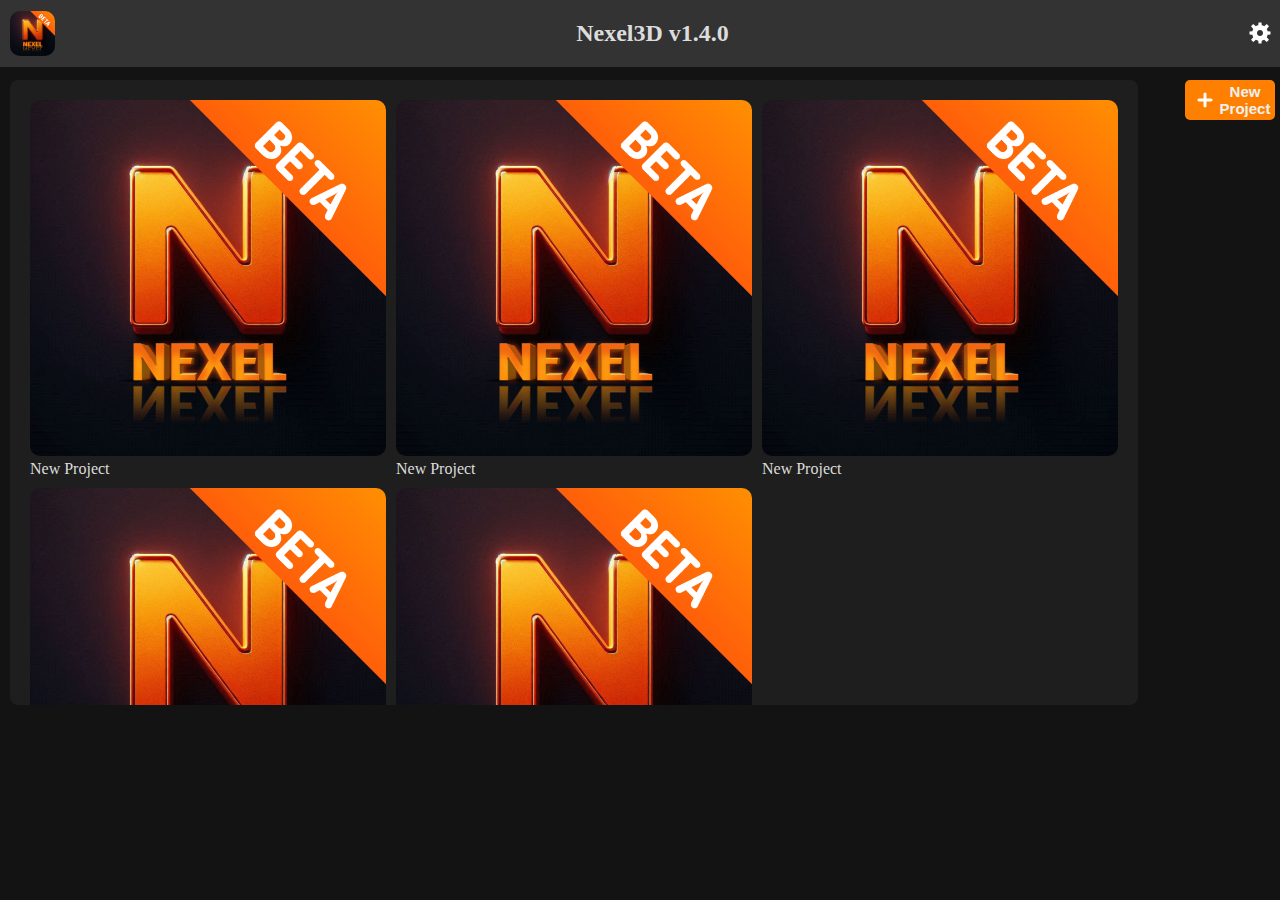
<file: projects.html>
<!DOCTYPE html>
<html lang="en">
<head>
  <meta charset="UTF-8">
  <meta name="viewport" content="width=device-width, initial-scale=1.0">
  <meta http-equiv="X-UA-Compatible" content="ie=edge">
  <title>Projects</title>
  
  <link rel="stylesheet" href="projects.css"></link>
</head>
<body>
  
  <div id="header">
    <img id="nexelLogo" src="assets/Textures/Nexel Beta Logo.png">
    <h2>Nexel3D v1.4.0</h2>
    
    <button id="preferences"><img src="icons/preferences.svg"></button>
  </div>
  
  <div id="projectList">
    
  <div class="projectCard">
    <img class="projectScreenshot" src="assets/Textures/Nexel Beta Logo.png">
    New Project
  </div>
  <div class="projectCard">
    <img class="projectScreenshot" src="assets/Textures/Nexel Beta Logo.png">
    New Project
  </div>
  <div class="projectCard">
    <img class="projectScreenshot" src="assets/Textures/Nexel Beta Logo.png">
    New Project
  </div>
  <div class="projectCard">
    <img class="projectScreenshot" src="assets/Textures/Nexel Beta Logo.png">
    New Project
  </div>
  <div class="projectCard">
    <img class="projectScreenshot" src="assets/Textures/Nexel Beta Logo.png">
    New Project
  </div>
  <!-- Add more project cards here -->
</div>
  
  <button id="newProject"><img src="icons/add.svg">New Project</button>
  
</body>

<script src="projects.js"></script>

</html>
</file>
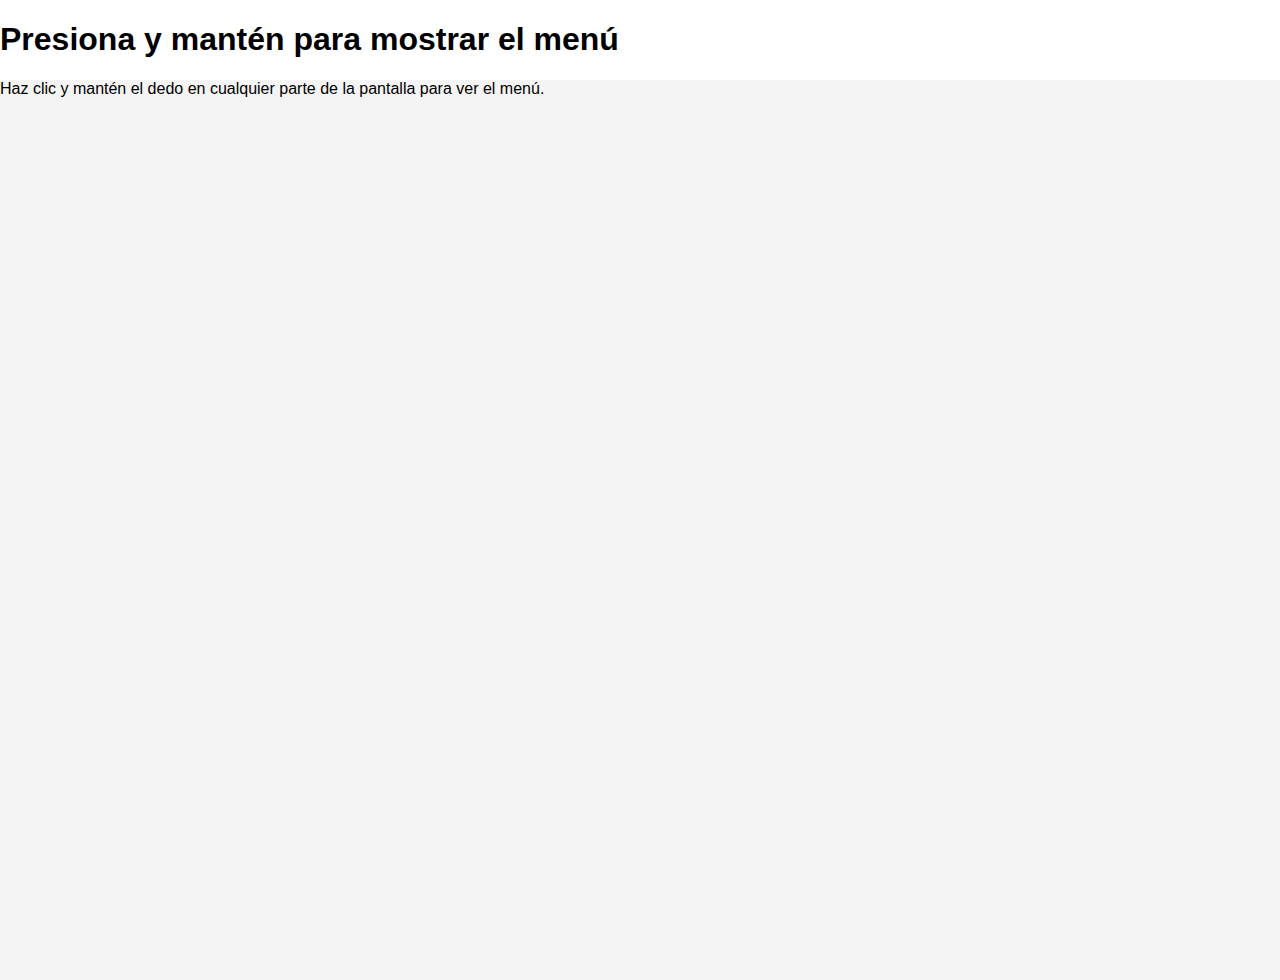
<file: tester.html>
<!DOCTYPE html>
<html lang="es">
<head>
    <meta charset="UTF-8">
    <meta name="viewport" content="width=device-width, initial-scale=1.0">
    <title>Menú de Opciones en Touch</title>
    <style>
        body {
            font-family: Arial, sans-serif;
            margin: 0;
            padding: 0;
        }

        .menu {
            display: none;
            position: absolute;
            background-color: #fff;
            border: 1px solid #ccc;
            box-shadow: 0 2px 10px rgba(0, 0, 0, 0.1);
            padding: 10px;
            z-index: 100;
        }

        .menu button {
            display: block;
            width: 100%;
            padding: 8px;
            margin: 5px 0;
            background-color: #f0f0f0;
            border: 1px solid #ddd;
            cursor: pointer;
        }

        .menu button:hover {
            background-color: #e0e0e0;
        }

        /* Evitar selección de texto */
        * {
            -webkit-user-select: none;
            -moz-user-select: none;
            -ms-user-select: none;
            user-select: none;
        }
    </style>
</head>
<body>
    <h1>Presiona y mantén para mostrar el menú</h1>
    <div id="content" style="height: 100vh; background-color: #f4f4f4;">
        <p>Haz clic y mantén el dedo en cualquier parte de la pantalla para ver el menú.</p>
    </div>

    <div id="menu" class="menu">
        <button onclick="handleOption('Opción 1')">Opción 1</button>
        <button onclick="handleOption('Opción 2')">Opción 2</button>
        <button onclick="handleOption('Opción 3')">Opción 3</button>
    </div>

    <script>
        const menu = document.getElementById('menu');
        let touchTimeout;
        let isMenuVisible = false;

        // Muestra el menú en la posición del toque después de mantener presionado
        document.getElementById('content').addEventListener('touchstart', (event) => {
            event.preventDefault();  // Evita el comportamiento predeterminado (selección de texto)

            const touch = event.touches[0];

            // Inicia un temporizador para detectar el toque largo
            touchTimeout = setTimeout(() => {
                menu.style.display = 'block';
                menu.style.left = `${touch.clientX}px`;
                menu.style.top = `${touch.clientY}px`;
                isMenuVisible = true;  // Marca que el menú está visible
            }, 1000); // Muestra después de 1 segundo de mantener presionado
        });

        // Detiene el temporizador si se levanta el dedo antes del toque largo
        document.getElementById('content').addEventListener('touchend', () => {
            clearTimeout(touchTimeout);  // Cancela el menú si se termina el toque antes de tiempo
        });

        // Evita que el menú se cierre si se toca dentro de él
        menu.addEventListener('touchstart', (event) => {
            event.stopPropagation();
        });

        // Maneja el toque fuera del menú para cerrarlo
        document.body.addEventListener('touchstart', (event) => {
            if (isMenuVisible && !menu.contains(event.target)) {
                menu.style.display = 'none';
                isMenuVisible = false;
            }
        });

        // Oculta el menú cuando se selecciona una opción
        function handleOption(option) {
            alert('Has seleccionado: ' + option);
            menu.style.display = 'none'; // Oculta el menú después de seleccionar una opción
            isMenuVisible = false;
        }
    </script>
</body>
</html>
</file>
<file: projects.css>
:root {
  /* Primary Background Colors */
  --bg-primary: #333333;
  --bg-secondary: #1E1E1E;
  --bg-light: #707070;
  --bg-dark: #131313;

  --bg-opacity: #272727E0;
  --bg-opacity-sec: #1F1F1FE0;

  /* Button Colors */
  --btn-primary: #464646;
  --btn-secondary: #393939;
  --btn-light: #929292;
  --btn-dark: #2C2C2C;

  --btn-alert: #F42434;

  /* Text Colors */
  --txt-primary: #dcdcdc;
  --txt-secondary: #7a7a7a;
  --txt-light: #f0f0f0;
  --txt-dark: #1a1a1a;

  /* Accent Colors */
  --accent-primary: #FF8000;
  --accent-secondary: #5EA8EA;
  --accent-detail: #D38900;

  /* Border Colors */
  --border-primary: #505050;
  --border-secondary: #424242;

  --border-accent: #FFA54F;

  /* Scene */
  --scene-bg: #3D3D3D;
}


body {
  background-color: var(--bg-dark);
  color: var(--txt-primary);
  display: flex;
  justify-content: center;
  align-content: center;
  overflow: hidden;
}

button {
  background-color: var(--btn-primary);
  color: var(--txt-primary);
  border: none;
  border-radius: 3px;
  padding: 5px;
  margin: 5px;
  font-size: 12px;
  display: flex;
  justify-content: center;
  align-items: center;
  transition: transform 0.3s ease;
}

button:hover {
  transform: translateY(-3px);
  transition: transform 0.3s ease;
}

img {
  width: 20px;
  height: 20px;
  margin: 0px;
  border-radius: 10px;
}

#header {
  display: flex;
  background-color: var(--bg-primary);
  position: absolute;
  top: 0;
  width: 100%;
  justify-content: space-between;
  align-items: center;
}
#header button, img {
  background-color: transparent;
  width: 30px;
  height: 30px;
}
#nexelLogo {
  width: 45px;
  height: 45px;
  margin: 10px;
}

/* Project List */
#projectList {
  background-color: var(--bg-secondary);
  display: grid;
  grid-template-columns: repeat(3, 1fr);
  grid-template-rows: repeat(5, 1fr);
  gap: 10px;
  padding: 20px;
  border-radius: 8px;
  position: absolute;
  top: 80px;
  left: 5%;
  right: 5%;
  height: 80%;
  overflow-y: auto;
  overflow-x: hidden;
}

#projectCard {
  background-color: var(--bg-primary);
  color: var(--txt-light);
  padding: 10px;
  border-radius: 5px;
  display: flex;
  flex-direction: column;
  justify-content: center;
  align-items: center;
  text-align: center;
  font-size: 14px;
  box-shadow: 0 2px 5px rgba(0, 0, 0, 0.3);
  transition: transform 0.2s ease-in-out;
}

#projectCard:hover {
  transform: scale(1.05);
}

#projectScreenshot {
  width: 80px;
  height: 80px;
  border-radius: 5px;
  margin-bottom: 5px;
}

#projectList img {
  width: 100%;
  height: auto;
  margin: 0px;
  border-radius: 10px;
}

#newProject {
  position: fixed;
  background-color: var(--accent-primary);
  color: var(--txt-light);
  font-weight: bold;
  border-radius: 5px;
  width: 50%;
  height: 40;
  font-size: 20px;
  bottom: 5px;
}

@media (orientation: landscape) {
  #projectList {
    height: 65%;
    width: 85%;
    left: 10px;
  }
  
  #newProject {
    top: 80px;
    height: 40px;
    width: 90px;
    margin: 0 5px;
    font-size: 15px;
    border-radius: 5px;
    right: 0;
  }
}
</file>
